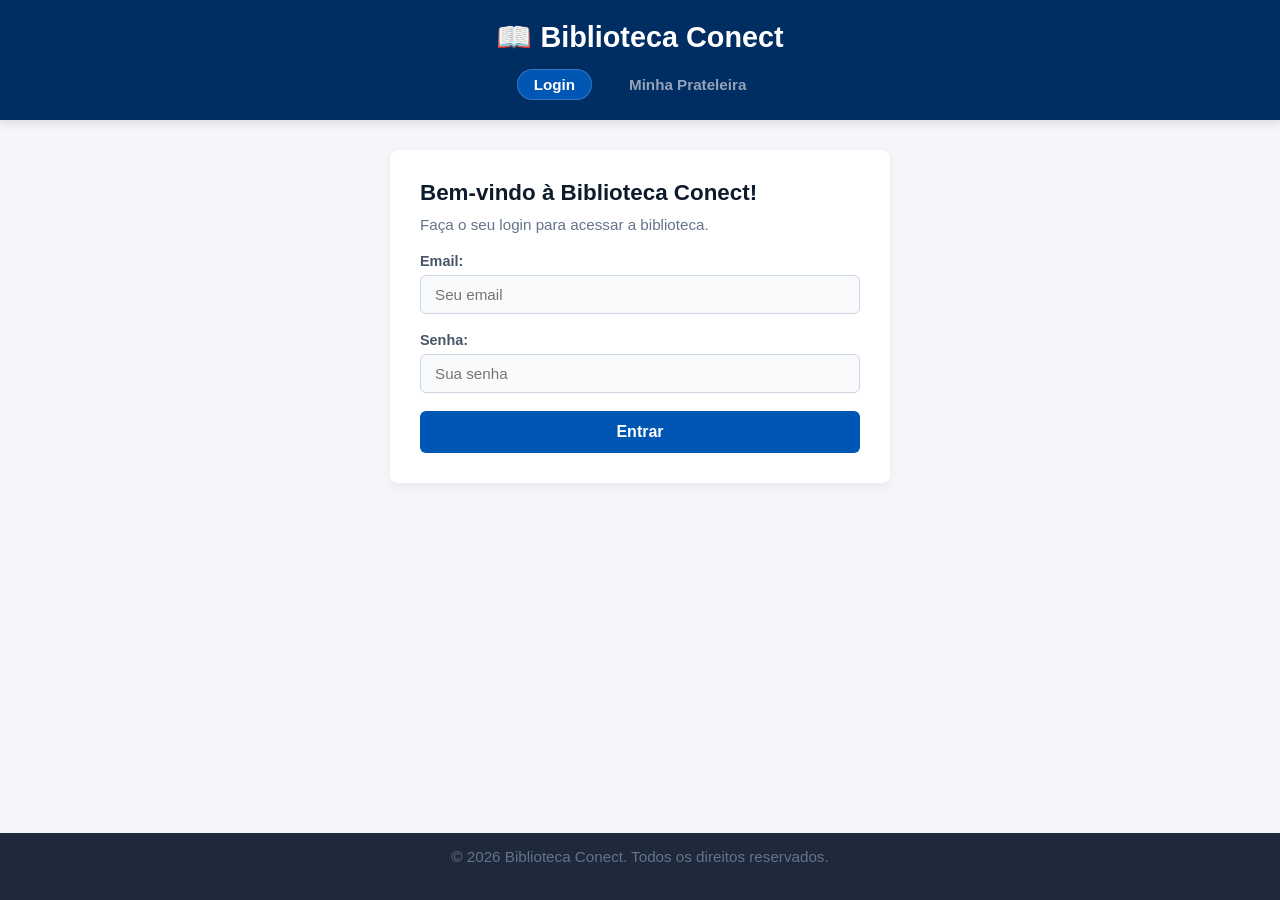
<file: index.html>
<!DOCTYPE html>
<html lang="pt-br">
<head>
    <meta charset="UTF-8">
    <meta name="viewport" content="width=device-width, initial-scale=1.0">
    <link rel="stylesheet" href="styles/style.css">
    <title>Biblioteca Conect</title>
</head>
<body>
   <header class="main-header">
    <div class="header-content">
        <h1>📖 Biblioteca Conect</h1>
        <nav class="nav-menu">
            <a href="index.html" class="active">Login</a>
            <!-- <a href="pages/bibliotecaria.html">Painel Admin</a> -->
            <a href="pages/prateleira.html">Minha Prateleira</a>
        </nav>
    </div>
</header>

    <main>
        <div class="container">
            <h2>Bem-vindo à Biblioteca Conect!</h2>
            <p>Faça o seu login para acessar a biblioteca.</p>

            <!-- 
            <label for="nomeCompleto">Nome:</label>
            <input type="name" id="nome" name="nomeCompleto" placeholder="Seu nome completo">
            -->

            <label for="email">Email:</label>
            <input type="email" id="email" name="email" placeholder="Seu email">

            <label for="senha">Senha:</label>
            <input type="password" id="senha" name="senha" placeholder="Sua senha"> 
        
            <button onclick="fazerLogin()">Entrar</button>
        </div>

    </main>


    <footer class="main-footer">
        <div class="footer-content">
            <p>&copy; 2026 Biblioteca Conect. Todos os direitos reservados.</p>
        </div>
    </footer>

    <script src="scripts/script.js"></script>
</body>
</html>
</file>
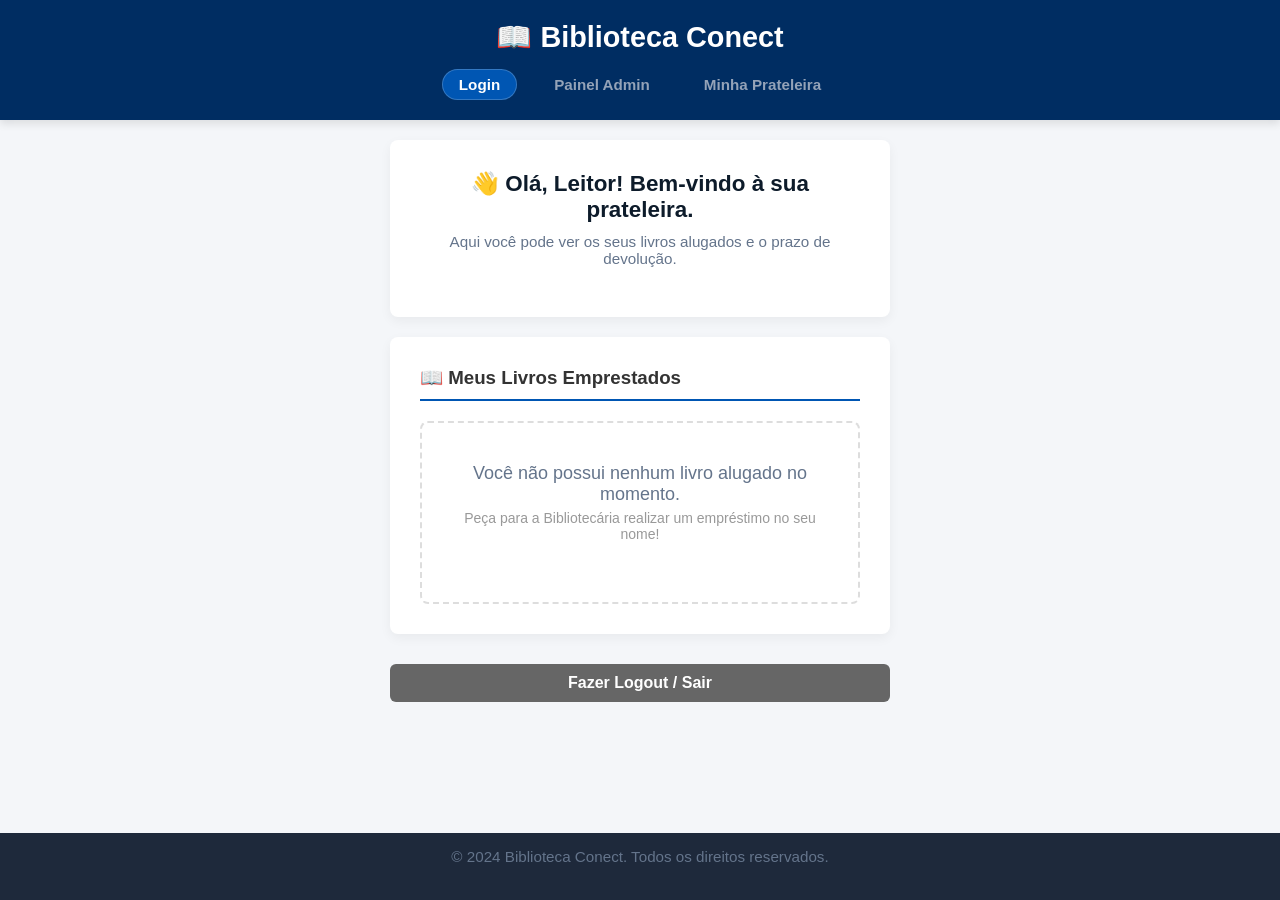
<file: src/pages/prateleira.html>
<!DOCTYPE html>
<html lang="pt-br">
<head>
    <meta charset="UTF-8">
    <meta name="viewport" content="width=device-width, initial-scale=1.0">
    <link rel="stylesheet" href="../styles/style.css">
    <title>Minha Prateleira - Biblioteca Conect</title>
</head>
<body>
   <header class="main-header">
    <div class="header-content">
        <h1>📖 Biblioteca Conect</h1>
        <nav class="nav-menu">
            <a href="../../index.html" class="active">Login</a>
            <a href="./src/pages/bibliotecaria.html">Painel Admin</a>
            <a href="./src/pages/prateleira.html">Minha Prateleira</a>
        </nav>
    </div>
</header>
    <main style="max-width: 1000px; margin: 0 auto; padding: 20px;">
        <div class="container" style="margin-bottom: 20px; text-align: center;">
            <h2 id="saudacaoLeitor">Bem-vindo, Leitor!</h2>
            <p>Aqui você pode ver os seus livros alugados e o prazo de devolução.</p>
        </div>

        <div class="container">
            <h3 style="border-bottom: 2px solid #0056b3; padding-bottom: 10px; margin-bottom: 20px;">
                📖 Meus Livros Emprestados
            </h3>
            
            <div id="meusLivrosCards" style="display: grid; grid-template-columns: repeat(auto-fill, minmax(250px, 1fr)); gap: 20px;">
                </div>
        </div>

        <div style="text-align: center; margin-top: 30px;">
            <button onclick="logoutCliente()" style="background-color: #666; padding: 10px 30px;">Fazer Logout / Sair</button>
        </div>
    </main>

    <footer class="main-footer">
        <div class="footer-content">
            <p>&copy; 2024 Biblioteca Conect. Todos os direitos reservados.</p>
        </div>
    </footer>

    <script src="../scripts/script.js"></script>
</body>
</html>
</file>
<file: styles/style.css>
/* ==========================================================================
   1. CONFIGURAÇÕES GERAIS E RESETS (Base para todo o projeto)
   ========================================================================== */
* {
    margin: 0;
    padding: 0;
    box-sizing: border-box;
    font-family: 'Segoe UI', Tahoma, Geneva, Verdana, sans-serif;
}

body {
    background-color: #f4f6f9;
    color: #333;
    display: flex;
    flex-direction: column;
    min-height: 100vh;
}

/* ==========================================================================
   2. COMPONENTES ESTRUTURAIS (Header, Footer e Container)
   ========================================================================== */
.main-header {
    background-color: #002d62; /* Azul escuro corporativo */
    color: #ffffff;
    padding: 20px 0;
    text-align: center;
    box-shadow: 0 4px 8px rgba(0, 0, 0, 0.1);
}

.header-content h1 {
    font-size: 1.8rem;
    font-weight: 600;
}

main {
    flex: 1;
    padding: 30px 20px;
}

.container {
    background-color: #ffffff;
    max-width: 500px;
    margin: 0 auto 20px auto;
    padding: 30px;
    border-radius: 8px;
    box-shadow: 0 4px 12px rgba(0, 0, 0, 0.05);
}

.main-footer {
    background-color: #1e293b;
    color: #94a3b8;
    text-align: center;
    padding: 15px 0;
    font-size: 0.85rem;
    margin-top: auto;
}

/* ==========================================================================
   3. ELEMENTOS DE FORMULÁRIO (Inputs, Labels e Botões)
   ========================================================================== */
h2 {
    color: #0d1b2a;
    margin-bottom: 10px;
    font-size: 1.4rem;
}

p {
    color: #64748b;
    margin-bottom: 20px;
    font-size: 0.95rem;
}

label {
    display: block;
    font-weight: 600;
    margin-bottom: 6px;
    color: #475569;
    font-size: 0.9rem;
}

input[type="text"],
input[type="email"],
input[type="password"],
select {
    width: 100%;
    padding: 10px 14px;
    margin-bottom: 18px;
    border: 1px solid #cbd5e1;
    border-radius: 6px;
    background-color: #f8fafc;
    font-size: 0.95rem;
    transition: all 0.3s ease;
}

input:focus, select:focus {
    outline: none;
    border-color: #0056b3;
    background-color: #ffffff;
    box-shadow: 0 0 0 3px rgba(0, 86, 179, 0.15);
}

button {
    width: 100%;
    padding: 12px;
    background-color: #0056b3;
    color: #ffffff;
    border: none;
    border-radius: 6px;
    font-size: 1rem;
    font-weight: 600;
    cursor: pointer;
    transition: background-color 0.2s ease, transform 0.1s ease;
}

button:hover {
    background-color: #004085;
}

button:active {
    transform: scale(0.98);
}

/* Separador elegante horizontal */
hr {
    margin: 25px 0;
    border: 0;
    border-top: 1px solid #e2e8f0;
}

/* ==========================================================================
   4. SEÇÃO ADMINISTRATIVA (Grids e Painel da Bibliotecária)
   ========================================================================== */
.admin-grid {
    display: grid;
    grid-template-columns: repeat(auto-fit, minmax(450px, 1fr));
    gap: 25px;
    max-width: 1200px;
    margin: 0 auto;
}

/* Ajuste para fazer os containers ocuparem a largura total da coluna no grid */
.admin-grid .container {
    max-width: 100%;
    margin: 0;
}

/* Estilização da lista de Leitores Cadastrados */
#listaClientes {
    list-style-type: none;
    padding: 0;
    max-height: 220px;
    overflow-y: auto;
    border: 1px solid #e2e8f0;
    border-radius: 6px;
    background: #f8fafc;
}

#listaClientes li {
    padding: 12px;
    border-bottom: 1px solid #e2e8f0;
    font-size: 0.9rem;
    color: #334155;
}

#listaClientes li:last-child {
    border-bottom: none;
}

/* ==========================================================================
   5. CONTAINER DE DETALHES DE LIVROS (Resultados da API)
   ========================================================================== */
#resultadoLivro {
    background-color: #ffffff;
    border: 2px solid #e2e8f0;
    border-radius: 8px;
    padding: 20px;
    text-align: center;
    margin-top: 15px;
}

#livroCapa {
    border-radius: 4px;
    box-shadow: 0 4px 8px rgba(0, 0, 0, 0.15);
    transition: transform 0.3s ease;
}

#livroCapa:hover {
    transform: scale(1.03);
}

#livroTitulo {
    font-size: 1.15rem;
    color: #0f172a;
    margin-top: 12px;
}

#livroAutor {
    font-size: 0.9rem;
    color: #64748b;
    margin-bottom: 12px;
}

/* Bloco informativo de seleção atual */
#livroSelecionadoTexto {
    border-radius: 6px;
    line-height: 1.5;
}

/* ==========================================================================
   6. CARDS DE EMPRÉSTIMOS ATIVOS E PRATELEIRA VIRTUAL
   ========================================================================== */
#cardsEmprestimos, 
#meusLivrosCards {
    margin-top: 15px;
}

/* Estilo do Card individual dos Livros */
.book-card {
    background: #ffffff;
    border: 1px solid #e2e8f0;
    border-radius: 8px;
    padding: 16px;
    display: flex;
    gap: 15px;
    box-shadow: 0 2px 4px rgba(0,0,0,0.02);
    align-items: center;
    transition: transform 0.2s ease, box-shadow 0.2s ease;
}

.book-card:hover {
    transform: translateY(-2px);
    box-shadow: 0 6px 12px rgba(0,0,0,0.06);
}

/* Ajuste específico para a Grid da Prateleira do Usuário (Layout verticalizado em bloco) */
#meusLivrosCards .book-card {
    flex-direction: column;
    text-align: center;
    justify-content: space-between;
}

/* Badge de prazo de devolução vermelho/alerta */
.badge-date {
    background-color: #fef2f2;
    color: #991b1b;
    border: 1px solid #fee2e2;
    padding: 4px 8px;
    border-radius: 4px;
    font-size: 0.8rem;
    font-weight: 700;
    margin-top: 5px;
    display: inline-block;
}

/* ==========================================================================
   7. MENU DE NAVEGAÇÃO (NAVBAR)
   ========================================================================== */
.nav-menu {
    margin-top: 15px;
    display: flex;
    justify-content: center;
    gap: 20px;
}

.nav-menu a {
    color: #94a3b8;
    text-decoration: none;
    font-size: 0.95rem;
    font-weight: 600;
    padding: 6px 16px;
    border-radius: 20px;
    transition: all 0.2s ease;
    border: 1px solid transparent;
}

.nav-menu a:hover {
    color: #ffffff;
    background-color: rgba(255, 255, 255, 0.1);
}

/* Deixa destacado o link da página em que o usuário está no momento */
.nav-menu a.active {
    color: #ffffff;
    background-color: #0056b3;
    border-color: rgba(255, 255, 255, 0.2);
}
</file>
<file: src/styles/style.css>
/* ==========================================================================
   1. CONFIGURAÇÕES GERAIS E RESETS (Base para todo o projeto)
   ========================================================================== */
* {
    margin: 0;
    padding: 0;
    box-sizing: border-box;
    font-family: 'Segoe UI', Tahoma, Geneva, Verdana, sans-serif;
}

body {
    background-color: #f4f6f9;
    color: #333;
    display: flex;
    flex-direction: column;
    min-height: 100vh;
}

/* ==========================================================================
   2. COMPONENTES ESTRUTURAIS (Header, Footer e Container)
   ========================================================================== */
.main-header {
    background-color: #002d62; /* Azul escuro corporativo */
    color: #ffffff;
    padding: 20px 0;
    text-align: center;
    box-shadow: 0 4px 8px rgba(0, 0, 0, 0.1);
}

.header-content h1 {
    font-size: 1.8rem;
    font-weight: 600;
}

main {
    flex: 1;
    padding: 30px 20px;
}

.container {
    background-color: #ffffff;
    max-width: 500px;
    margin: 0 auto 20px auto;
    padding: 30px;
    border-radius: 8px;
    box-shadow: 0 4px 12px rgba(0, 0, 0, 0.05);
}

.main-footer {
    background-color: #1e293b;
    color: #94a3b8;
    text-align: center;
    padding: 15px 0;
    font-size: 0.85rem;
    margin-top: auto;
}

/* ==========================================================================
   3. ELEMENTOS DE FORMULÁRIO (Inputs, Labels e Botões)
   ========================================================================== */
h2 {
    color: #0d1b2a;
    margin-bottom: 10px;
    font-size: 1.4rem;
}

p {
    color: #64748b;
    margin-bottom: 20px;
    font-size: 0.95rem;
}

label {
    display: block;
    font-weight: 600;
    margin-bottom: 6px;
    color: #475569;
    font-size: 0.9rem;
}

input[type="text"],
input[type="email"],
input[type="password"],
select {
    width: 100%;
    padding: 10px 14px;
    margin-bottom: 18px;
    border: 1px solid #cbd5e1;
    border-radius: 6px;
    background-color: #f8fafc;
    font-size: 0.95rem;
    transition: all 0.3s ease;
}

input:focus, select:focus {
    outline: none;
    border-color: #0056b3;
    background-color: #ffffff;
    box-shadow: 0 0 0 3px rgba(0, 86, 179, 0.15);
}

button {
    width: 100%;
    padding: 12px;
    background-color: #0056b3;
    color: #ffffff;
    border: none;
    border-radius: 6px;
    font-size: 1rem;
    font-weight: 600;
    cursor: pointer;
    transition: background-color 0.2s ease, transform 0.1s ease;
}

button:hover {
    background-color: #004085;
}

button:active {
    transform: scale(0.98);
}

/* Separador elegante horizontal */
hr {
    margin: 25px 0;
    border: 0;
    border-top: 1px solid #e2e8f0;
}

/* ==========================================================================
   4. SEÇÃO ADMINISTRATIVA (Grids e Painel da Bibliotecária)
   ========================================================================== */
.admin-grid {
    display: grid;
    grid-template-columns: repeat(auto-fit, minmax(450px, 1fr));
    gap: 25px;
    max-width: 1200px;
    margin: 0 auto;
}

/* Ajuste para fazer os containers ocuparem a largura total da coluna no grid */
.admin-grid .container {
    max-width: 100%;
    margin: 0;
}

/* Estilização da lista de Leitores Cadastrados */
#listaClientes {
    list-style-type: none;
    padding: 0;
    max-height: 220px;
    overflow-y: auto;
    border: 1px solid #e2e8f0;
    border-radius: 6px;
    background: #f8fafc;
}

#listaClientes li {
    padding: 12px;
    border-bottom: 1px solid #e2e8f0;
    font-size: 0.9rem;
    color: #334155;
}

#listaClientes li:last-child {
    border-bottom: none;
}

/* ==========================================================================
   5. CONTAINER DE DETALHES DE LIVROS (Resultados da API)
   ========================================================================== */
#resultadoLivro {
    background-color: #ffffff;
    border: 2px solid #e2e8f0;
    border-radius: 8px;
    padding: 20px;
    text-align: center;
    margin-top: 15px;
}

#livroCapa {
    border-radius: 4px;
    box-shadow: 0 4px 8px rgba(0, 0, 0, 0.15);
    transition: transform 0.3s ease;
}

#livroCapa:hover {
    transform: scale(1.03);
}

#livroTitulo {
    font-size: 1.15rem;
    color: #0f172a;
    margin-top: 12px;
}

#livroAutor {
    font-size: 0.9rem;
    color: #64748b;
    margin-bottom: 12px;
}

/* Bloco informativo de seleção atual */
#livroSelecionadoTexto {
    border-radius: 6px;
    line-height: 1.5;
}

/* ==========================================================================
   6. CARDS DE EMPRÉSTIMOS ATIVOS E PRATELEIRA VIRTUAL
   ========================================================================== */
#cardsEmprestimos, 
#meusLivrosCards {
    margin-top: 15px;
}

/* Estilo do Card individual dos Livros */
.book-card {
    background: #ffffff;
    border: 1px solid #e2e8f0;
    border-radius: 8px;
    padding: 16px;
    display: flex;
    gap: 15px;
    box-shadow: 0 2px 4px rgba(0,0,0,0.02);
    align-items: center;
    transition: transform 0.2s ease, box-shadow 0.2s ease;
}

.book-card:hover {
    transform: translateY(-2px);
    box-shadow: 0 6px 12px rgba(0,0,0,0.06);
}

/* Ajuste específico para a Grid da Prateleira do Usuário (Layout verticalizado em bloco) */
#meusLivrosCards .book-card {
    flex-direction: column;
    text-align: center;
    justify-content: space-between;
}

/* Badge de prazo de devolução vermelho/alerta */
.badge-date {
    background-color: #fef2f2;
    color: #991b1b;
    border: 1px solid #fee2e2;
    padding: 4px 8px;
    border-radius: 4px;
    font-size: 0.8rem;
    font-weight: 700;
    margin-top: 5px;
    display: inline-block;
}

/* ==========================================================================
   7. MENU DE NAVEGAÇÃO (NAVBAR)
   ========================================================================== */
.nav-menu {
    margin-top: 15px;
    display: flex;
    justify-content: center;
    gap: 20px;
}

.nav-menu a {
    color: #94a3b8;
    text-decoration: none;
    font-size: 0.95rem;
    font-weight: 600;
    padding: 6px 16px;
    border-radius: 20px;
    transition: all 0.2s ease;
    border: 1px solid transparent;
}

.nav-menu a:hover {
    color: #ffffff;
    background-color: rgba(255, 255, 255, 0.1);
}

/* Deixa destacado o link da página em que o usuário está no momento */
.nav-menu a.active {
    color: #ffffff;
    background-color: #0056b3;
    border-color: rgba(255, 255, 255, 0.2);
}
</file>
